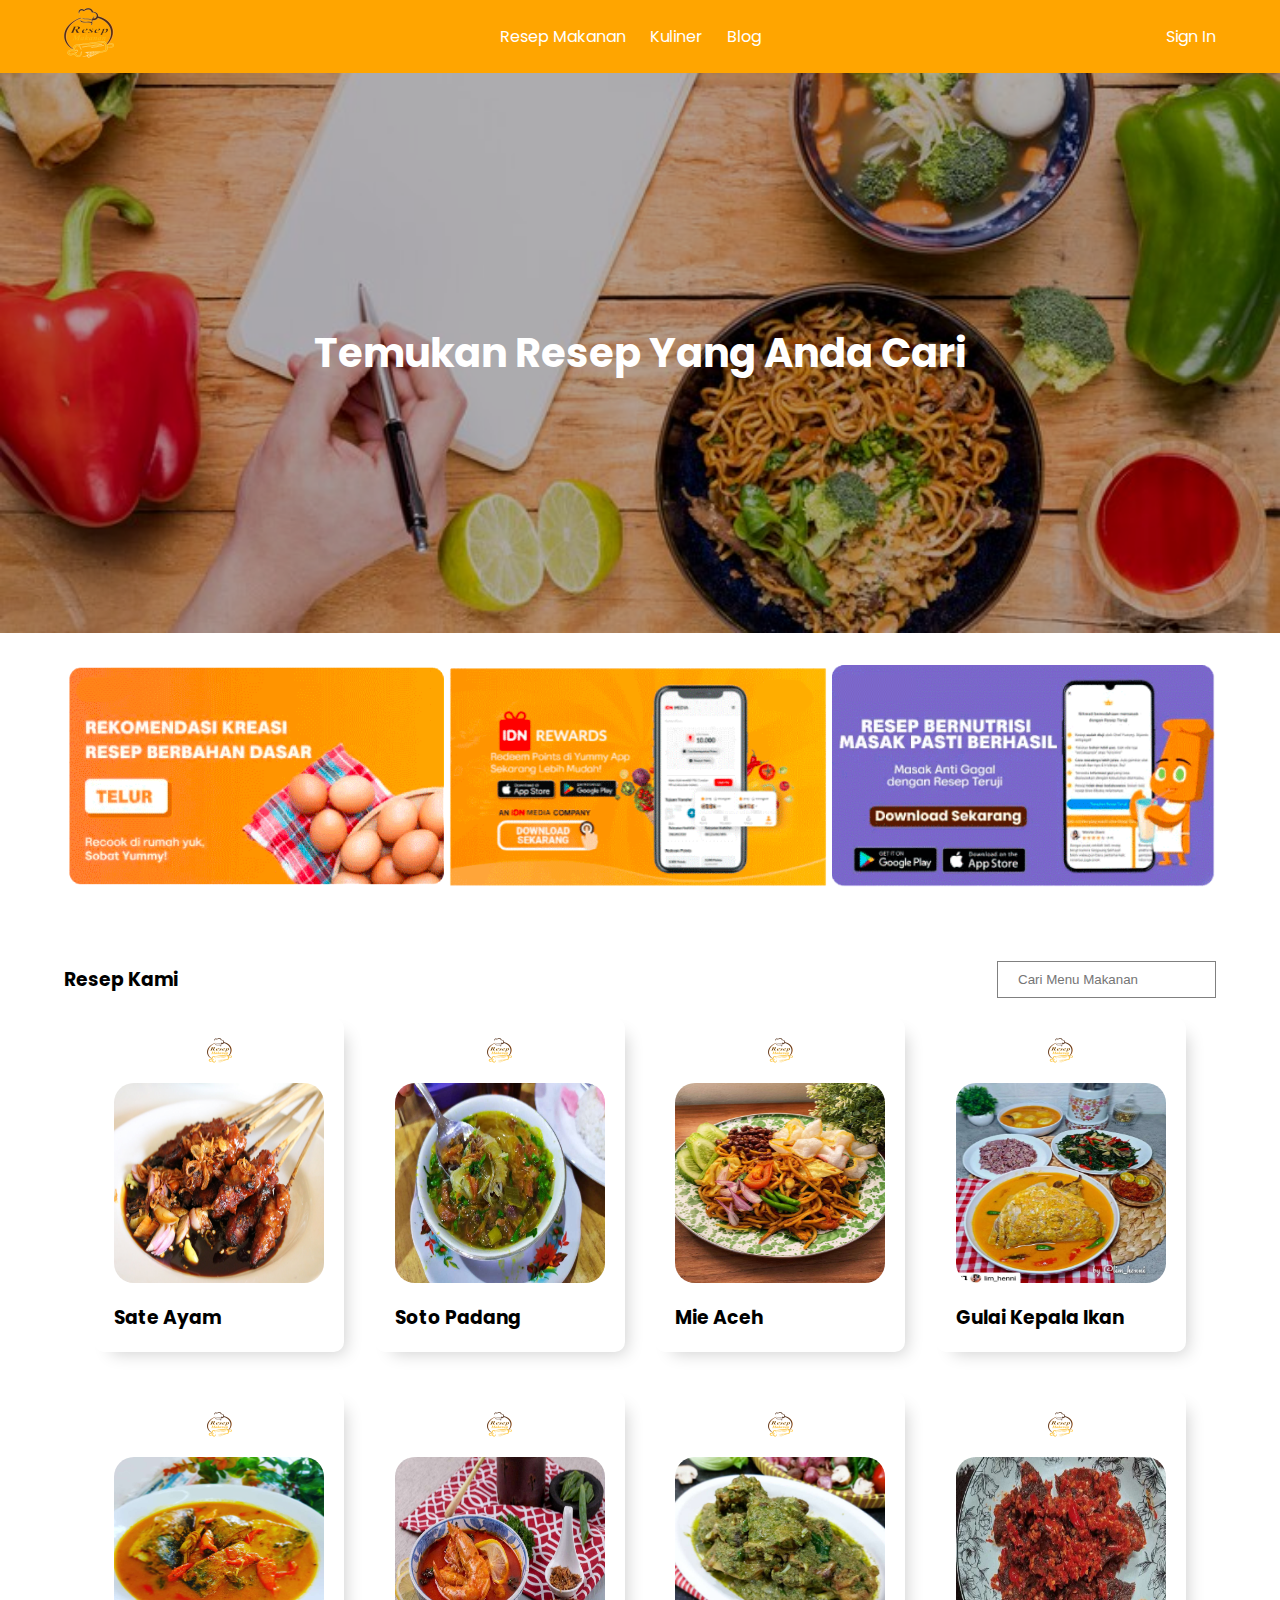
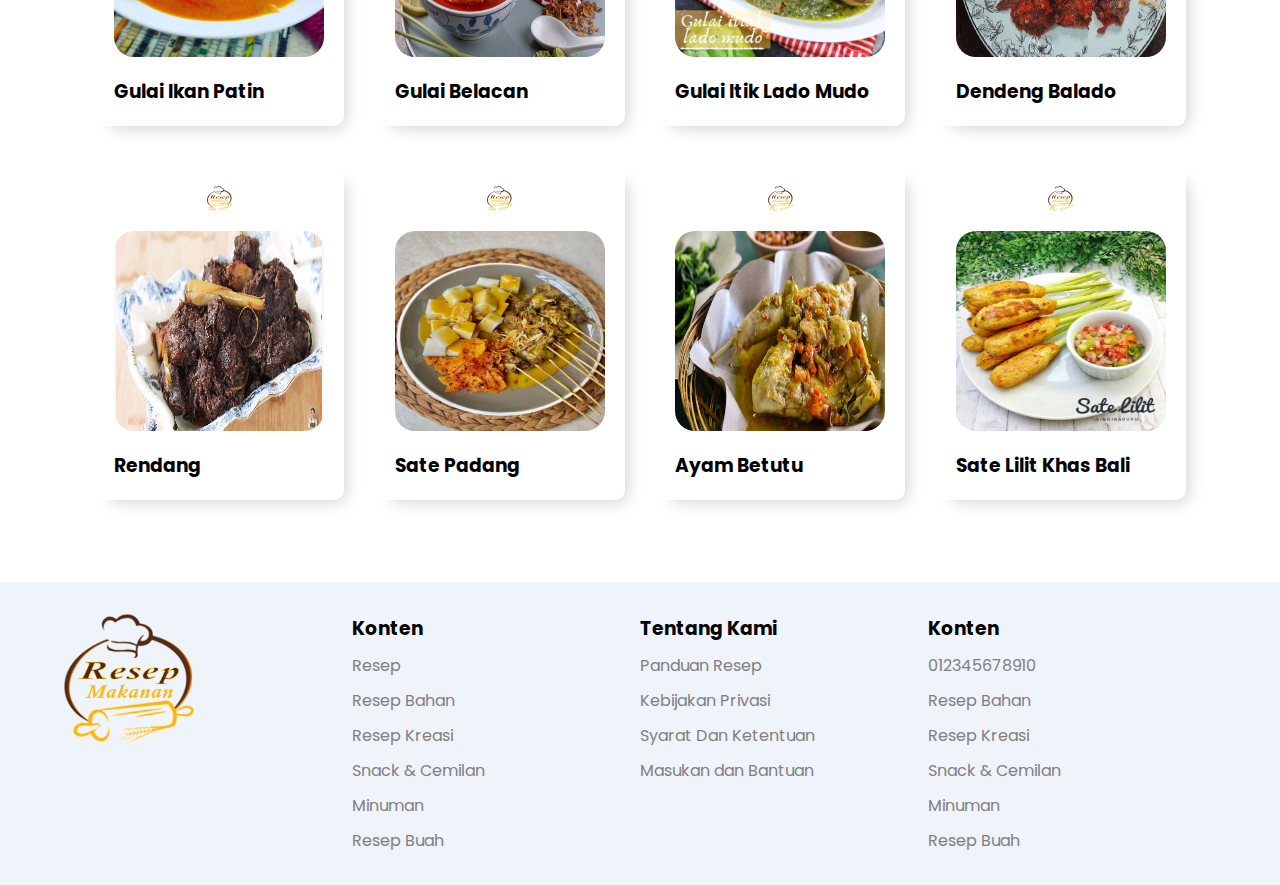
<file: index.html>
<!DOCTYPE html>
<html lang="en">
<head>
    <meta charset="UTF-8">
    <meta name="viewport" content="width=device-width, initial-scale=1.0">
    <link rel="stylesheet" href="style.css">
    <title>Document</title>
</head>
<body>
    <header>
        <div class="navbar">
            <div class="logo">
                <img src="img/logo.png" alt="">
            </div>

            <div class="navigation">
                <ul>
                    <li><a href="index.html">Resep Makanan</a></li>
                    <li><a href="kuliner.html">Kuliner</a></li>
                    <li><a href="blog.html">Blog</a></li>
                </ul>
            </div>

            <div class="sci">
                <a href="">Sign In</a>
            </div>
        </div>
    </header>

    <main>
        <section class="hero__section">
            <div class="card">
                <h3>Temukan Resep Yang Anda Cari</h3>
            </div>
        </section>

        <section class="sliders">
            <div class="card">
                <img src="img/slider1.png" alt="">
            </div>
            <div class="card">
                <img src="img/slider2.png" alt="">
            </div>
            <div class="card">
                <img src="img/slider3.png" alt="">
            </div>
        </section>

        <section class="menu__resep">
            <div class="title">
                <div class="title_text">
                    <h3>Resep Kami</h3>
                </div>

                <div class="searchForm">
                    <input type="text" id="searchInput" placeholder="Cari Menu Makanan" onkeyup="filterRecipes()">
                </div>

            </div>
            

            <div class="resep__content" id="recipeContainer">
                <a href="detail_menu_sate.html">
                    <div class="card">
                        <div class="thumb">
                            <img src="img/logo.png" alt="">
                        </div>
                        <div class="card__image">
                            <img src="img/resep_makanan1.jpg" alt="">
                        </div>
                        <div class="card__text">
                            <h3>Sate Ayam</h3>
                        </div>
                    </div>
                </a>
                <a href="detail_menu_soto.html">
                    <div class="card">
                        <div class="thumb">
                            <img src="img/logo.png" alt="">
                        </div>
                        <div class="card__image">
                            <img src="img/resep_makanan2.jpg" alt="">
                        </div>
                        <div class="card__text">
                            <h3>Soto Padang</h3>
                        </div>
                    </div>
                </a>
                <a href="detail_menu_mie.html">
                    <div class="card">
                        <div class="thumb">
                            <img src="img/logo.png" alt="">
                        </div>
                        <div class="card__image">
                            <img src="img/resep_makanan3.jpg" alt="">
                        </div>
                        <div class="card__text">
                            <h3>Mie Aceh</h3>
                        </div>
                    </div>
                </a>
                <a href="detail_menu_gulai.html">
                    <div class="card">
                        <div class="thumb">
                            <img src="img/logo.png" alt="">
                        </div>
                        <div class="card__image">
                            <img src="img/resep_makanan4.jpg" alt="">
                        </div>
                        <div class="card__text">
                            <h3>Gulai Kepala Ikan</h3>
                        </div>
                    </div>
                </a>
                <a href="">
                    <div class="card">
                        <div class="thumb">
                            <img src="img/logo.png" alt="">
                        </div>
                        <div class="card__image">
                            <img src="img/resep_makanan5.jpg" alt="">
                        </div>
                        <div class="card__text">
                            <h3>Gulai Ikan Patin</h3>
                        </div>
                    </div>
                </a>
                <a href="">
                    <div class="card">
                        <div class="thumb">
                            <img src="img/logo.png" alt="">
                        </div>
                        <div class="card__image">
                            <img src="img/resep_makanan6.jpg" alt="">
                        </div>
                        <div class="card__text">
                            <h3>Gulai Belacan</h3>
                        </div>
                    </div>
                </a>
                <a href="">
                    <div class="card">
                        <div class="thumb">
                            <img src="img/logo.png" alt="">
                        </div>
                        <div class="card__image">
                            <img src="img/resep_makanan7.jpg" alt="">
                        </div>
                        <div class="card__text">
                            <h3>Gulai Itik Lado Mudo</h3>
                        </div>
                    </div>
                </a>
                <a href="">
                    <div class="card">
                        <div class="thumb">
                            <img src="img/logo.png" alt="">
                        </div>
                        <div class="card__image">
                            <img src="img/resep_makanan8.jpg" alt="">
                        </div>
                        <div class="card__text">
                            <h3>Dendeng Balado</h3>
                        </div>
                    </div>
                </a>
                <a href="">
                    <div class="card">
                        <div class="thumb">
                            <img src="img/logo.png" alt="">
                        </div>
                        <div class="card__image">
                            <img src="img/resep_makanan9.jpg" alt="">
                        </div>
                        <div class="card__text">
                            <h3>Rendang</h3>
                        </div>
                    </div>
                </a>
                <a href="">
                    <div class="card">
                        <div class="thumb">
                            <img src="img/logo.png" alt="">
                        </div>
                        <div class="card__image">
                            <img src="img/resep_makanan10.jpg" alt="">
                        </div>
                        <div class="card__text">
                            <h3>Sate Padang</h3>
                        </div>
                    </div>
                </a>
                <a href="">
                    <div class="card">
                        <div class="thumb">
                            <img src="img/logo.png" alt="">
                        </div>
                        <div class="card__image">
                            <img src="img/resep_makanan11.jpg" alt="">
                        </div>
                        <div class="card__text">
                            <h3>Ayam Betutu</h3>
                        </div>
                    </div>
                </a>
                <a href="">
                    <div class="card">
                        <div class="thumb">
                            <img src="img/logo.png" alt="">
                        </div>
                        <div class="card__image">
                            <img src="img/resep_makanan12.jpg" alt="">
                        </div>
                        <div class="card__text">
                            <h3>Sate Lilit Khas Bali</h3>
                        </div>
                    </div>
                </a>
            </div>
        </section>

        <footer>
            <div class="card">
                <div class="logo">
                    <img src="img/logo.png" alt="">
                </div>
            </div>

            <div class="card">
                <h3>Konten</h3>
                <ul>
                    <li><a href="">Resep</a></li>
                    <li><a href="">Resep Bahan</a></li>
                    <li><a href="">Resep Kreasi</a></li>
                    <li><a href="">Snack & Cemilan</a></li>
                    <li><a href="">Minuman</a></li>
                    <li><a href="">Resep Buah</a></li>
                </ul>
            </div>
            <div class="card">
                <h3>Tentang Kami</h3>
                <ul>
                    <li><a href="">Panduan Resep</a></li>
                    <li><a href="">Kebijakan Privasi</a></li>
                    <li><a href="">Syarat Dan Ketentuan</a></li>
                    <li><a href="">Masukan dan Bantuan</a></li>
                </ul>
            </div>
            <div class="card">
                <h3>Konten</h3>
                <ul>
                    <li><a href="">012345678910</a></li>
                    <li><a href="">Resep Bahan</a></li>
                    <li><a href="">Resep Kreasi</a></li>
                    <li><a href="">Snack & Cemilan</a></li>
                    <li><a href="">Minuman</a></li>
                    <li><a href="">Resep Buah</a></li>
                </ul>
            </div>
        </footer>






    </main>

    <script>
        function filterRecipes() {
            const input = document.getElementById('searchInput');
            const filter = input.value.toLowerCase();
            const container = document.getElementById('recipeContainer');
            const cards = container.getElementsByClassName('card');

            for (let i = 0; i < cards.length; i++) {
                const recipeTitle = cards[i].getElementsByClassName('card__text')[0].getElementsByTagName('h3')[0].innerText.toLowerCase();
                if (recipeTitle.includes(filter)) {
                    cards[i].parentElement.style.display = ""; // Show the recipe card
                } else {
                    cards[i].parentElement.style.display = "none"; // Hide the recipe card
                }
            }
        }
    </script>
</body>
</html>
</file>
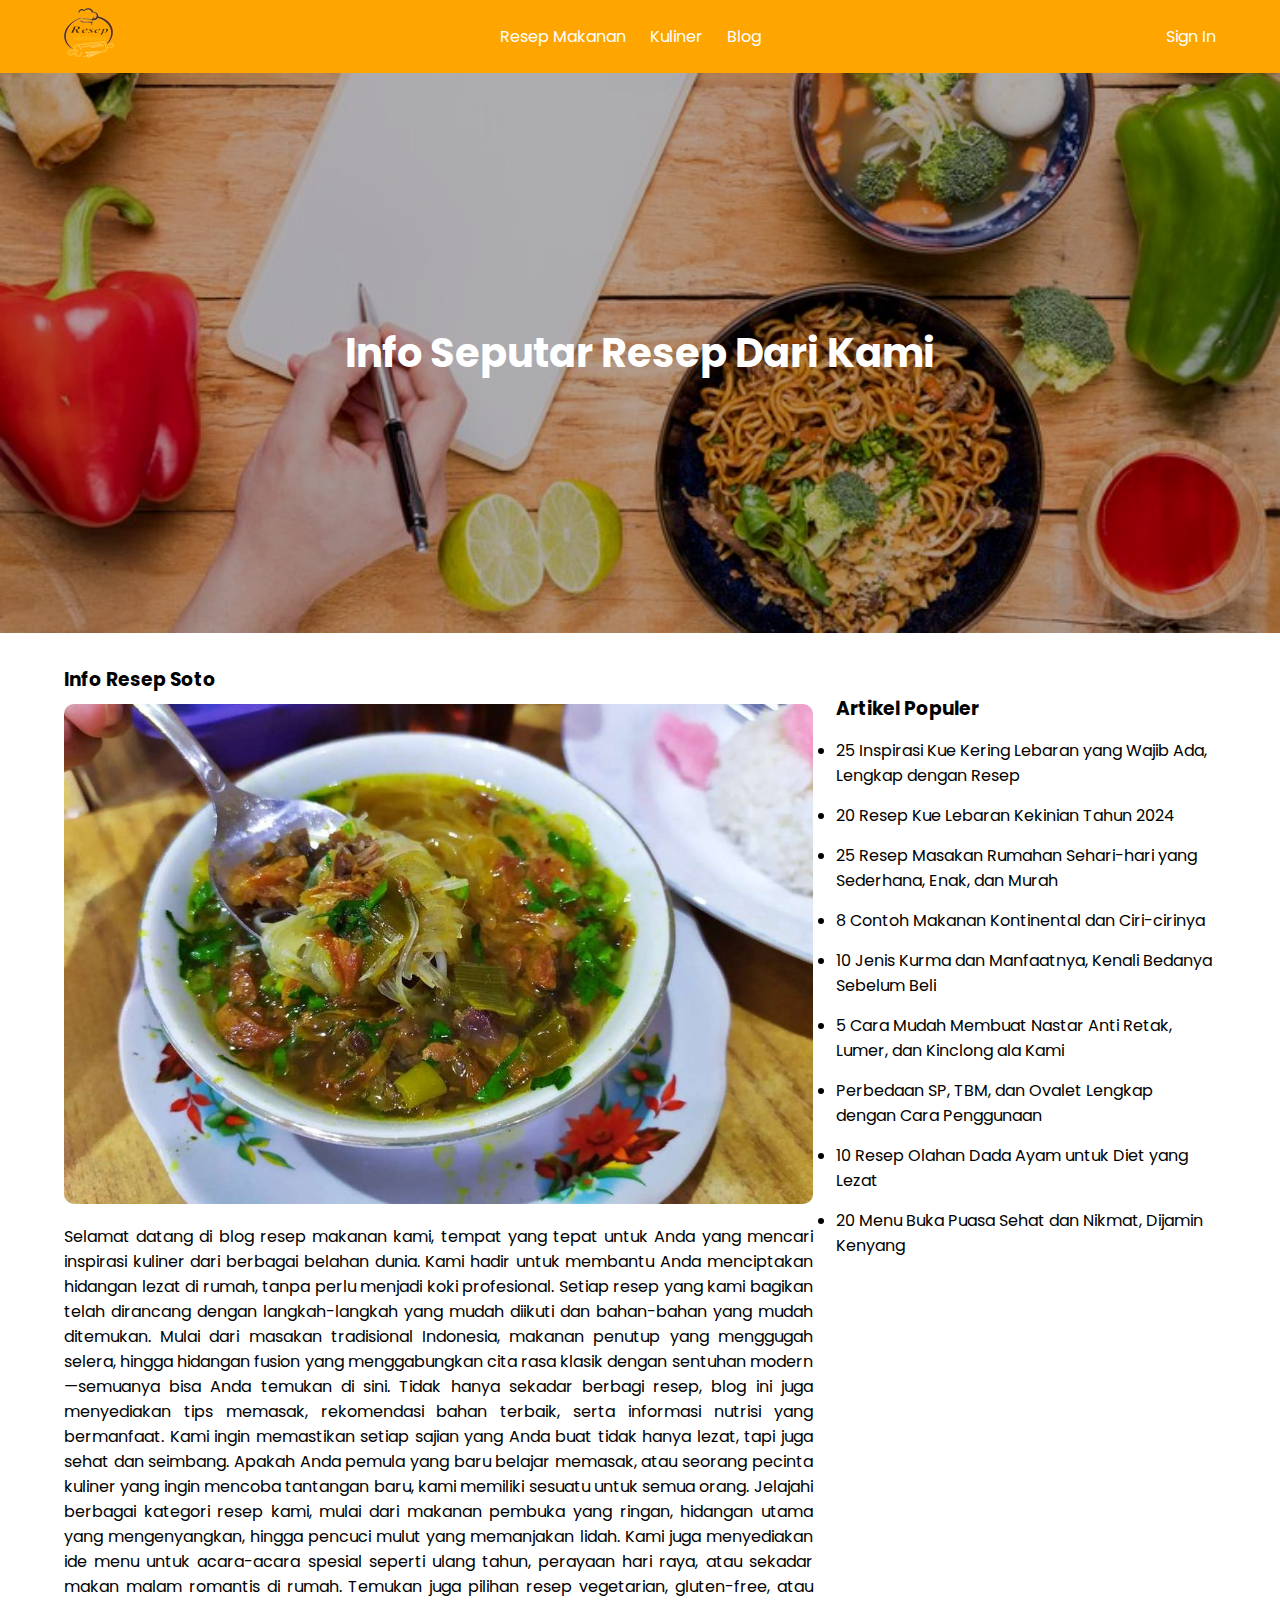
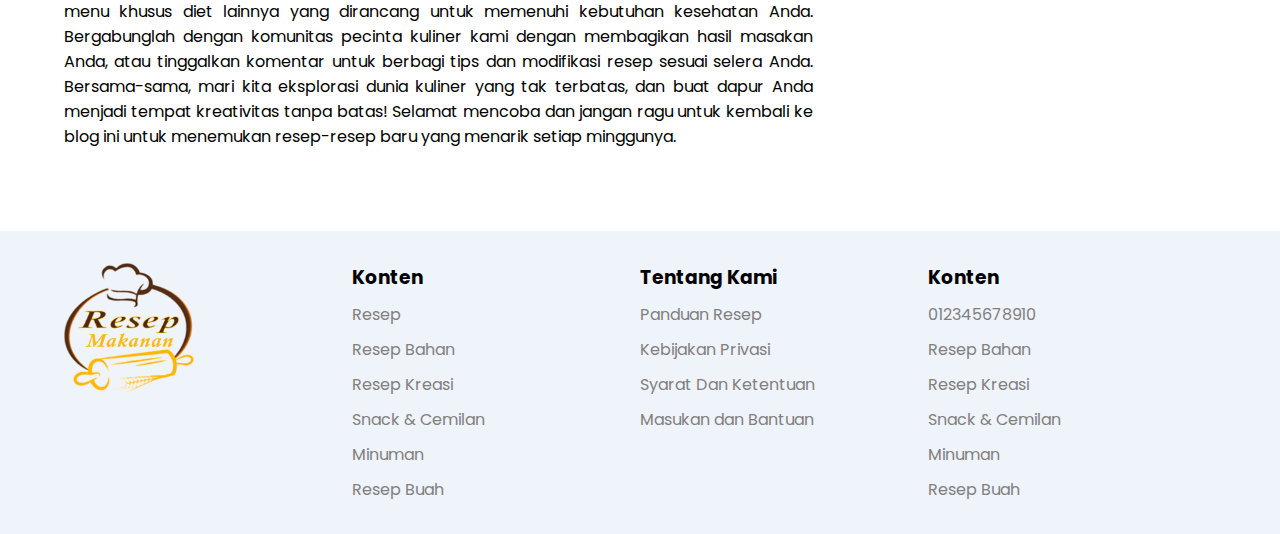
<file: blog.html>
<!DOCTYPE html>
<html lang="en">
<head>
    <meta charset="UTF-8">
    <meta name="viewport" content="width=device-width, initial-scale=1.0">
    <link rel="stylesheet" href="style.css">
    <title>Document</title>
</head>
<body>
    <header>
        <div class="navbar">
            <div class="logo">
                <img src="img/logo.png" alt="">
            </div>

            <div class="navigation">
                <ul>
                    <li><a href="index.html">Resep Makanan</a></li>
                    <li><a href="kuliner.html">Kuliner</a></li>
                    <li><a href="blog.html">Blog</a></li>
                </ul>
            </div>

            <div class="sci">
                <a href="">Sign In</a>
            </div>
        </div>
    </header>

    <main>
        <section class="hero__section">
            <div class="card">
                <h3>Info Seputar Resep Dari Kami</h3>
            </div>
        </section>

        <section class="blog__section">
            <div class="blog__title">
                <h3>Info Resep Soto</h3>
            </div>
            <div class="blog__content">
                <div class="card__blog">
                    <div class="card__image">
                        <img src="img/resep_makanan2.jpg" alt="">
                    </div>
                    <div class="card__text">
                        <p>Selamat datang di blog resep makanan kami, tempat yang tepat untuk Anda yang mencari inspirasi kuliner dari berbagai belahan dunia. Kami hadir untuk membantu Anda menciptakan hidangan lezat di rumah, tanpa perlu menjadi koki profesional. Setiap resep yang kami bagikan telah dirancang dengan langkah-langkah yang mudah diikuti dan bahan-bahan yang mudah ditemukan. Mulai dari masakan tradisional Indonesia, makanan penutup yang menggugah selera, hingga hidangan fusion yang menggabungkan cita rasa klasik dengan sentuhan modern—semuanya bisa Anda temukan di sini.

                            Tidak hanya sekadar berbagi resep, blog ini juga menyediakan tips memasak, rekomendasi bahan terbaik, serta informasi nutrisi yang bermanfaat. Kami ingin memastikan setiap sajian yang Anda buat tidak hanya lezat, tapi juga sehat dan seimbang. Apakah Anda pemula yang baru belajar memasak, atau seorang pecinta kuliner yang ingin mencoba tantangan baru, kami memiliki sesuatu untuk semua orang.
                            
                            Jelajahi berbagai kategori resep kami, mulai dari makanan pembuka yang ringan, hidangan utama yang mengenyangkan, hingga pencuci mulut yang memanjakan lidah. Kami juga menyediakan ide menu untuk acara-acara spesial seperti ulang tahun, perayaan hari raya, atau sekadar makan malam romantis di rumah. Temukan juga pilihan resep vegetarian, gluten-free, atau menu khusus diet lainnya yang dirancang untuk memenuhi kebutuhan kesehatan Anda.
                            
                            Bergabunglah dengan komunitas pecinta kuliner kami dengan membagikan hasil masakan Anda, atau tinggalkan komentar untuk berbagi tips dan modifikasi resep sesuai selera Anda. Bersama-sama, mari kita eksplorasi dunia kuliner yang tak terbatas, dan buat dapur Anda menjadi tempat kreativitas tanpa batas! Selamat mencoba dan jangan ragu untuk kembali ke blog ini untuk menemukan resep-resep baru yang menarik setiap minggunya.</p>
                    </div>
                </div>
                <div class="blog__side">
                    <div class="side__content">
                        <h3>Artikel Populer</h3>

                        <ul>
                            <li><a href="">25 Inspirasi Kue Kering Lebaran yang Wajib Ada, Lengkap dengan Resep</a></li>
                            <li><a href="">​20 Resep Kue Lebaran Kekinian Tahun 2024 </a></li>
                            <li><a href="">​25 Resep Masakan Rumahan Sehari-hari yang Sederhana, Enak, dan Murah</a></li>
                            <li><a href="">8 Contoh Makanan Kontinental dan Ciri-cirinya</a></li>
                            <li><a href="">10 Jenis Kurma dan Manfaatnya, Kenali Bedanya Sebelum Beli</a></li>
                            <li><a href="">5 Cara Mudah Membuat Nastar Anti Retak, Lumer, dan Kinclong ala Kami</a></li>
                            <li><a href="">Perbedaan SP, TBM, dan Ovalet Lengkap dengan Cara Penggunaan</a></li>
                            <li><a href="">10 Resep Olahan Dada Ayam untuk Diet yang Lezat</a></li>
                            <li><a href="">20 Menu Buka Puasa Sehat dan Nikmat, Dijamin Kenyang</a></li>
                        </ul>
                    </div>
                </div>
            </div>
        </section>

        

            

        <footer>
            <div class="card">
                <div class="logo">
                    <img src="img/logo.png" alt="">
                </div>
            </div>

            <div class="card">
                <h3>Konten</h3>
                <ul>
                    <li><a href="">Resep</a></li>
                    <li><a href="">Resep Bahan</a></li>
                    <li><a href="">Resep Kreasi</a></li>
                    <li><a href="">Snack & Cemilan</a></li>
                    <li><a href="">Minuman</a></li>
                    <li><a href="">Resep Buah</a></li>
                </ul>
            </div>
            <div class="card">
                <h3>Tentang Kami</h3>
                <ul>
                    <li><a href="">Panduan Resep</a></li>
                    <li><a href="">Kebijakan Privasi</a></li>
                    <li><a href="">Syarat Dan Ketentuan</a></li>
                    <li><a href="">Masukan dan Bantuan</a></li>
                </ul>
            </div>
            <div class="card">
                <h3>Konten</h3>
                <ul>
                    <li><a href="">012345678910</a></li>
                    <li><a href="">Resep Bahan</a></li>
                    <li><a href="">Resep Kreasi</a></li>
                    <li><a href="">Snack & Cemilan</a></li>
                    <li><a href="">Minuman</a></li>
                    <li><a href="">Resep Buah</a></li>
                </ul>
            </div>
        </footer>




    </main>
</body>
</html>
</file>
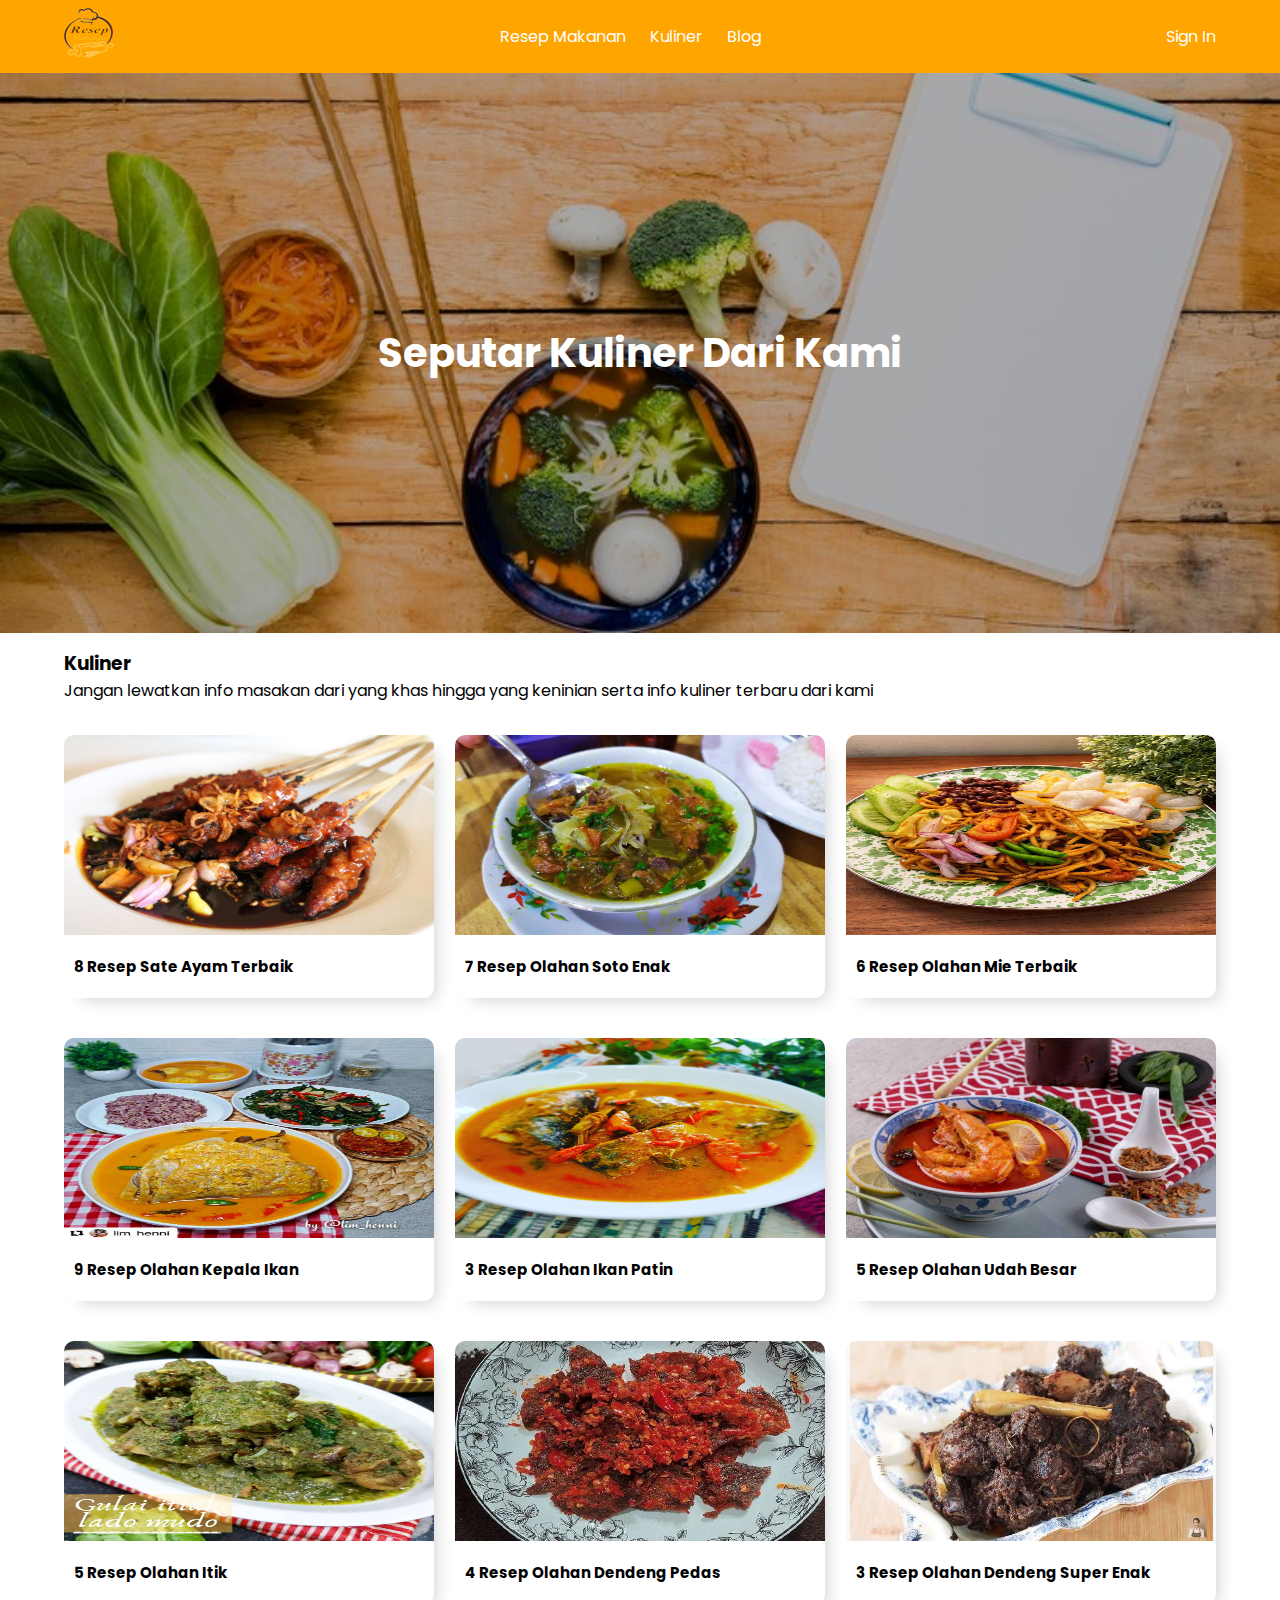
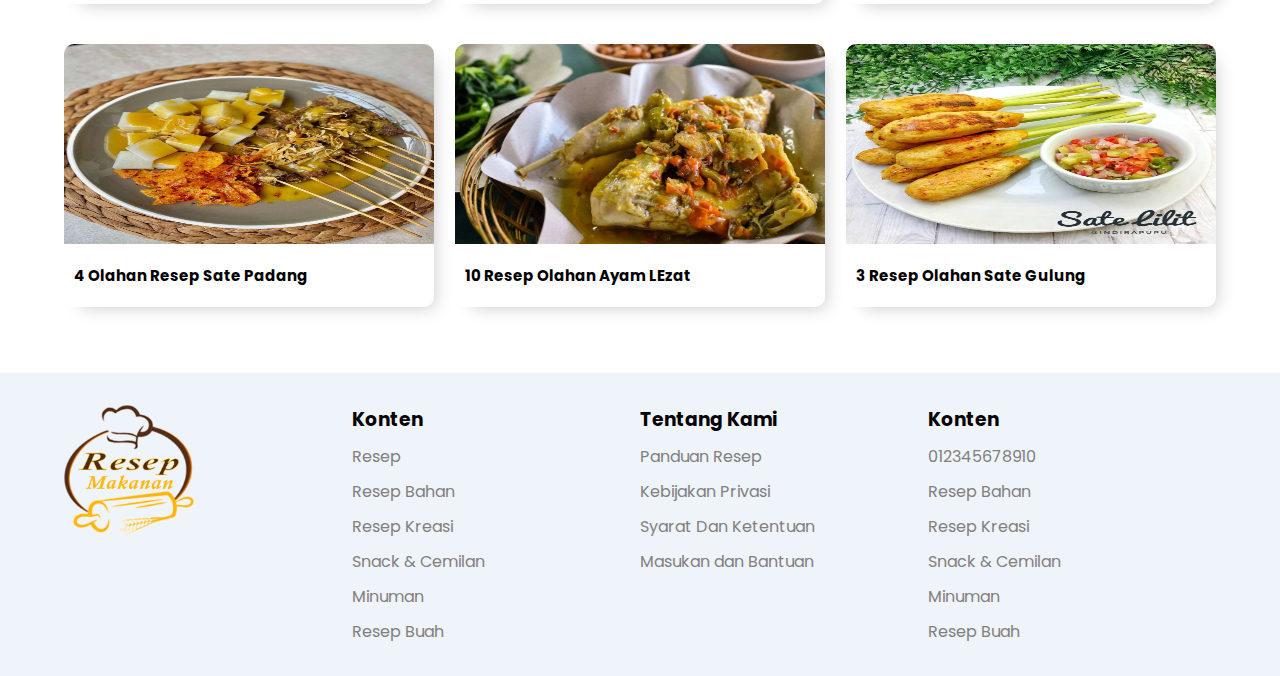
<file: kuliner.html>
<!DOCTYPE html>
<html lang="en">
<head>
    <meta charset="UTF-8">
    <meta name="viewport" content="width=device-width, initial-scale=1.0">
    <link rel="stylesheet" href="style.css">
    <title>Document</title>
</head>
<body>
    <header>
        <div class="navbar">
            <div class="logo">
                <img src="img/logo.png" alt="">
            </div>

            <div class="navigation">
                <ul>
                    <li><a href="index.html">Resep Makanan</a></li>
                    <li><a href="kuliner.html">Kuliner</a></li>
                    <li><a href="blog.html">Blog</a></li>
                </ul>
            </div>

            <div class="sci">
                <a href="">Sign In</a>
            </div>
        </div>
    </header>

    <main>
        <section class="hero__section">
            <div class="card card3">
                <h3>Seputar Kuliner Dari Kami</h3>
            </div>
        </section>

        <section class="kuliner__title">
            <h3>Kuliner</h3>
            <p>Jangan lewatkan info masakan dari yang khas hingga yang keninian serta info kuliner terbaru dari kami</p>
        </section>

        <section class="kuliner__content">
            <div class="card">
                <div class="card__image">
                    <img src="img/resep_makanan1.jpg" alt="">
                </div>
                <div class="card__text">
                    <h3>8 Resep Sate Ayam Terbaik</h3>
                </div>
            </div>
            <div class="card">
                <div class="card__image">
                    <img src="img/resep_makanan2.jpg" alt="">
                </div>
                <div class="card__text">
                    <h3>7 Resep Olahan Soto Enak</h3>
                </div>
            </div>
            <div class="card">
                <div class="card__image">
                    <img src="img/resep_makanan3.jpg" alt="">
                </div>
                <div class="card__text">
                    <h3>6 Resep Olahan Mie Terbaik</h3>
                </div>
            </div>
            <div class="card">
                <div class="card__image">
                    <img src="img/resep_makanan4.jpg" alt="">
                </div>
                <div class="card__text">
                    <h3>9 Resep Olahan Kepala Ikan</h3>
                </div>
            </div>
            <div class="card">
                <div class="card__image">
                    <img src="img/resep_makanan5.jpg" alt="">
                </div>
                <div class="card__text">
                    <h3>3 Resep Olahan Ikan Patin</h3>
                </div>
            </div>
            <div class="card">
                <div class="card__image">
                    <img src="img/resep_makanan6.jpg" alt="">
                </div>
                <div class="card__text">
                    <h3>5 Resep Olahan Udah Besar</h3>
                </div>
            </div>
            <div class="card">
                <div class="card__image">
                    <img src="img/resep_makanan7.jpg" alt="">
                </div>
                <div class="card__text">
                    <h3>5 Resep Olahan Itik</h3>
                </div>
            </div>
            <div class="card">
                <div class="card__image">
                    <img src="img/resep_makanan8.jpg" alt="">
                </div>
                <div class="card__text">
                    <h3>4 Resep Olahan Dendeng Pedas</h3>
                </div>
            </div>
            <div class="card">
                <div class="card__image">
                    <img src="img/resep_makanan9.jpg" alt="">
                </div>
                <div class="card__text">
                    <h3>3 Resep Olahan Dendeng Super Enak</h3>
                </div>
            </div>
            <div class="card">
                <div class="card__image">
                    <img src="img/resep_makanan10.jpg" alt="">
                </div>
                <div class="card__text">
                    <h3>4 Olahan Resep Sate Padang</h3>
                </div>
            </div>
            <div class="card">
                <div class="card__image">
                    <img src="img/resep_makanan11.jpg" alt="">
                </div>
                <div class="card__text">
                    <h3>10 Resep Olahan Ayam LEzat</h3>
                </div>
            </div>
            <div class="card">
                <div class="card__image">
                    <img src="img/resep_makanan12.jpg" alt="">
                </div>
                <div class="card__text">
                    <h3>3 Resep Olahan Sate Gulung</h3>
                </div>
            </div>
        </section>

        

            

        <footer>
            <div class="card">
                <div class="logo">
                    <img src="img/logo.png" alt="">
                </div>
            </div>

            <div class="card">
                <h3>Konten</h3>
                <ul>
                    <li><a href="">Resep</a></li>
                    <li><a href="">Resep Bahan</a></li>
                    <li><a href="">Resep Kreasi</a></li>
                    <li><a href="">Snack & Cemilan</a></li>
                    <li><a href="">Minuman</a></li>
                    <li><a href="">Resep Buah</a></li>
                </ul>
            </div>
            <div class="card">
                <h3>Tentang Kami</h3>
                <ul>
                    <li><a href="">Panduan Resep</a></li>
                    <li><a href="">Kebijakan Privasi</a></li>
                    <li><a href="">Syarat Dan Ketentuan</a></li>
                    <li><a href="">Masukan dan Bantuan</a></li>
                </ul>
            </div>
            <div class="card">
                <h3>Konten</h3>
                <ul>
                    <li><a href="">012345678910</a></li>
                    <li><a href="">Resep Bahan</a></li>
                    <li><a href="">Resep Kreasi</a></li>
                    <li><a href="">Snack & Cemilan</a></li>
                    <li><a href="">Minuman</a></li>
                    <li><a href="">Resep Buah</a></li>
                </ul>
            </div>
        </footer>




    </main>
</body>
</html>
</file>
<file: style.css>
@import url('https://fonts.googleapis.com/css2?family=Poppins:ital,wght@0,100;0,200;0,300;0,400;0,500;0,600;0,700;0,800;0,900;1,100;1,200;1,300;1,400;1,500;1,600;1,700;1,800;1,900&display=swap');

*{
    margin: 0;
    padding: 0;
    box-sizing: border-box;
}

body{
    font-family: "Poppins", sans-serif;
    /* height: 10000px; */
}

.navbar{
    display: flex;
    align-items: center;
    justify-content: space-between;
    padding: .5rem 5%;
    background-color: orange;
}

.navbar .logo img{
    width: 50px;
}

.navbar ul li{
    display: inline;
    margin-right: 20px;
}

.navbar a{
    text-decoration: none;
    color: white;
}

/* bagian hero section */
.hero__section .card{
    background-image: url(img/hero1.jpg);
    height: 560px;
    background-repeat: no-repeat;
    background-size: cover;
    background-position: bottom;
    display: flex;
    align-items: center;
    justify-content: center;
    position: relative;
}

.hero__section .card2{
    background-image: url(img/hero2.jpg);
}

.hero__section .card3{
    background-image: url(img/hero3.jpg);
}

.hero__section .card::before{
    content: '';
    width: 100%;
    height: 100%;
    position: absolute;
    top: 0;
    left: 0;
    background-color: rgba(0, 0, 0, .3);
}

.hero__section .card h3{
    font-size: 40px;
    color: white;
    position: relative;
    z-index: 100;
}

/* Slider Section */
.sliders{
    display: flex;
    padding: 2rem 5%;
    justify-content: space-between;
}

.sliders .card{
    width: 400px;
}

.sliders .card img{
    width: 100%;
    border-radius: 10px;
}

/* Section Menu Resep Makanan */

.menu__resep .title{
    display: flex;
    align-items: center;
    justify-content: space-between;
}

.menu__resep{
    padding: 2rem 5%;
    background-color: #fff;
}

.menu__resep .title input{
    padding: 10px 20px;
    border: 1px solid gray;
    outline: none;
}

.menu__resep .thumb{
    display: flex;
    align-items: center;
    justify-content: center;
    margin-bottom: 20px;
}

.menu__resep .thumb img{
    width: 25px;
}

.menu__resep .resep__content{
    display: flex;
    padding-top: 20px;
    display: flex;
    flex-direction: row;
    flex-wrap: wrap;
    justify-content: space-evenly;
    row-gap: 40px;
}

.menu__resep .card{
    width: 250px;
    overflow: hidden;
    background-color: #fff;
    padding: 20px;
    box-shadow: 9px 9px 17px -8px rgba(0,0,0,0.20);
    border-radius: 10px;
}

.menu__resep .card .card__image{
    overflow: hidden;
    border-radius: 20px;
    height: 200px;
    width: 100%;
    margin-bottom: 20px;
}

.menu__resep .card .card__image img{
    width: 100%;
    height: 100%;
}

.menu__resep a{
    text-decoration: none;
    color: black;
}

/* Footer section */
footer{
    padding: 2rem 5%;
    background-color: #EFF3FA;
    margin-top: 50px;
    display: flex;
    justify-content: space-between;
}

footer .card{
    width: 300px;
}

footer img{
    width: 130px;
}

footer a{
    text-decoration: none;
    color: gray;
}

footer ul li{
    list-style: none;
    margin-top: 10px;
}

/* Style untuk halaman detail Resep */
.header__title{
    padding: 2rem 5%;
}

.header__title ul li{
    display: inline;
}

.detail__receipe{
    display: flex;
    padding: 2rem 5%;
}

.detail__receipe .card__img{
    width: 50%;
    height: 300px;
}

.detail__receipe .card__img img{
    width: 100%;
    height: 100%;
}

.detail__receipe .card__text{
    width: 50%;
    padding: 0 50px;
}

.detail__receipe .card__text ul{
    display: flex;
    align-items: center;
    justify-content: space-between;
    flex-wrap: wrap;
    row-gap: 20px;
    margin-top: 20px;
    margin-bottom: 20px;
}

.detail__receipe .card__text ul li{
    list-style: none;
    width: 50%;
}

.detail__receipe .card__text h3{
    font-size: 30px;
}

.detail__receipe button{
    padding: 10px 20px;
    background-color: #008cf7;
    color: #fff;
    border: none;
    border-radius: 30px;
}

.details{
    padding: 0 5%;
    justify-content: space-between;
    display: flex;
}

.details ul li{
    margin-top: 10px;
}

.details .cara__buat{
    width: 50%;
}

.details .bahan__bahan{
    width: 45%;
}

/* Style untuk halaman kuliner */
.kuliner__title,
.kuliner__content{
    padding: 1rem 5%;
}

.kuliner__content .card{
    width: 370px;
    border-radius: 10px;
    overflow:hidden;
    box-shadow: 9px 9px 17px -8px rgba(0,0,0,0.20);
}

.kuliner__content .card__image{
    width: 100%;
    height: 200px;
}

.kuliner__content .card__image img{
    width: 100%;
    height: 100%;
}

.kuliner__content .card__text h3{
    font-size: 15px;
}

.kuliner__content{
    display: flex;
    flex-wrap: wrap;
    justify-content: space-between;
    row-gap: 40px;
}

.kuliner__content .card__text{
    padding: 20px 10px;
}

/* Halaman Blog */
.blog__section{
    padding: 2rem 5%;
}

.blog__section .card__blog{
    width: 65%;
}

.blog__section .blog__content{
    display: flex;
    justify-content: space-between;
}

.blog__content .blog__side{
    width: 33%;
}

.blog__section .blog__content .card__image{
    width: 100%;
    height: 500px;
    margin-top: 10px;
}

.blog__content .card__image img{
    width: 100%;
    height: 100%;
    border-radius: 10px;
}

.blog__content .card__text p{
    text-align: justify;
    margin-top: 20px;
}

.blog__side ul li{
    margin-top: 15px;
}

.blog__side a{
    text-decoration: none;
    color: black;
}
</file>
